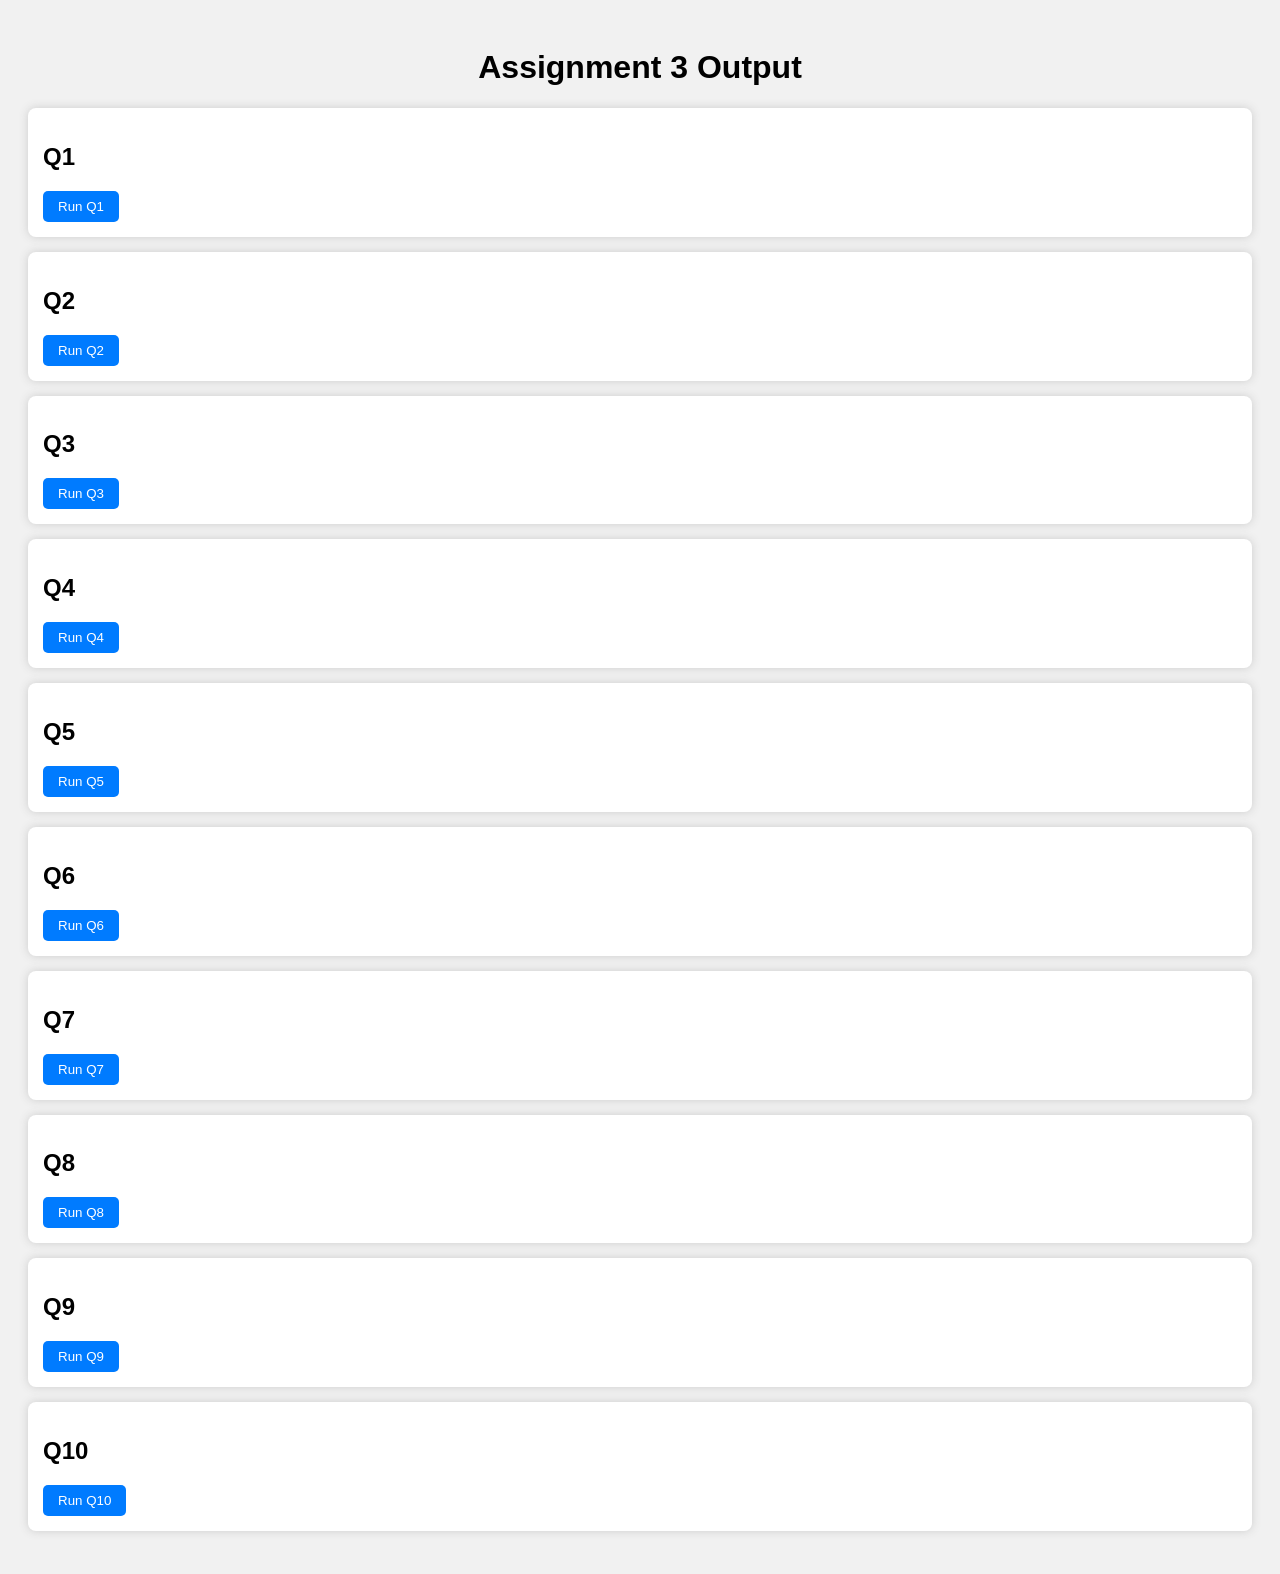
<file: index.html>
<!DOCTYPE html>
<html>
<head>
    <meta charset="UTF-8">
    <title>Assignment 3</title>
    <link rel="stylesheet" href="style.css">
</head>
<body>

<h1>Assignment 3 Output</h1>

<div class="box">
    <h2>Q1</h2>
    <button onclick="q1()">Run Q1</button>
</div>

<div class="box">
    <h2>Q2</h2>
    <button onclick="q2()">Run Q2</button>
</div>

<div class="box">
    <h2>Q3</h2>
    <button onclick="q3()">Run Q3</button>
</div>

<div class="box">
    <h2>Q4</h2>
    <button onclick="q4()">Run Q4</button>
</div>

<div class="box">
    <h2>Q5</h2>
    <button onclick="q5()">Run Q5</button>
</div>

<div class="box">
    <h2>Q6</h2>
    <button onclick="q6()">Run Q6</button>
</div>

<div class="box">
    <h2>Q7</h2>
    <button onclick="q7()">Run Q7</button>
</div>

<div class="box">
    <h2>Q8</h2>
    <button onclick="q8()">Run Q8</button>
</div>

<div class="box">
    <h2>Q9</h2>
    <button onclick="q9()">Run Q9</button>
</div>

<div class="box">
    <h2>Q10</h2>
    <button onclick="q10()">Run Q10</button>
</div>

<script src="Q1.js"></script>
<script src="Q2.js"></script>
<script src="Q3.js"></script>
<script src="Q4.js"></script>
<script src="Q5.js"></script>
<script src="Q6.js"></script>
<script src="Q7.js"></script>
<script src="Q8.js"></script>
<script src="Q9.js"></script>
<script src="Q10.js"></script>

</body>
</html>
</file>
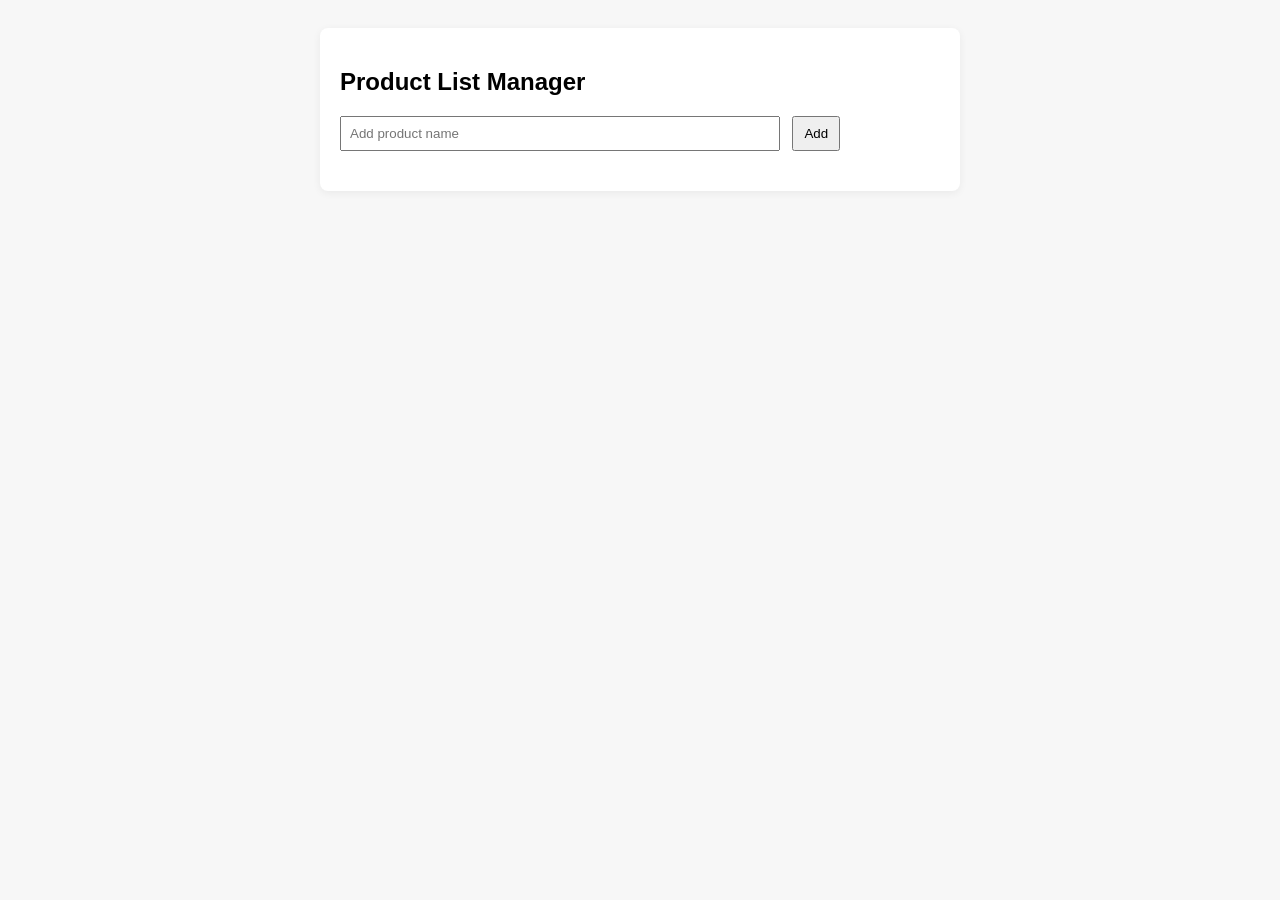
<file: Q1.html>
<!DOCTYPE html>
<html>
<head>
<title>Q1 - Product List Manager</title>
<style>
body { font-family: Arial; padding: 20px; background:#f7f7f7; }
.container { max-width:600px; margin:0 auto; background:white; padding:20px; border-radius:8px; box-shadow:0 2px 8px rgba(0,0,0,0.06); }
input[type="text"] { width:70%; padding:8px; }
button { padding:8px 10px; margin-left:8px; }
ul { list-style:none; padding:0; margin-top:20px; }
li { padding:8px; border-bottom:1px solid #eee; display:flex; justify-content:space-between; align-items:center; }
.editable { flex:1; margin-right:10px; }
.actions button { margin-left:6px; }
</style>
</head>
<body>
<div class="container">
  <h2>Product List Manager</h2>
  <div>
    <input id="productInput" type="text" placeholder="Add product name" />
    <button id="addBtn">Add</button>
  </div>
  <ul id="productList"></ul>
</div>
<script src="Q1.js"></script>
</body>
</html>
</file>
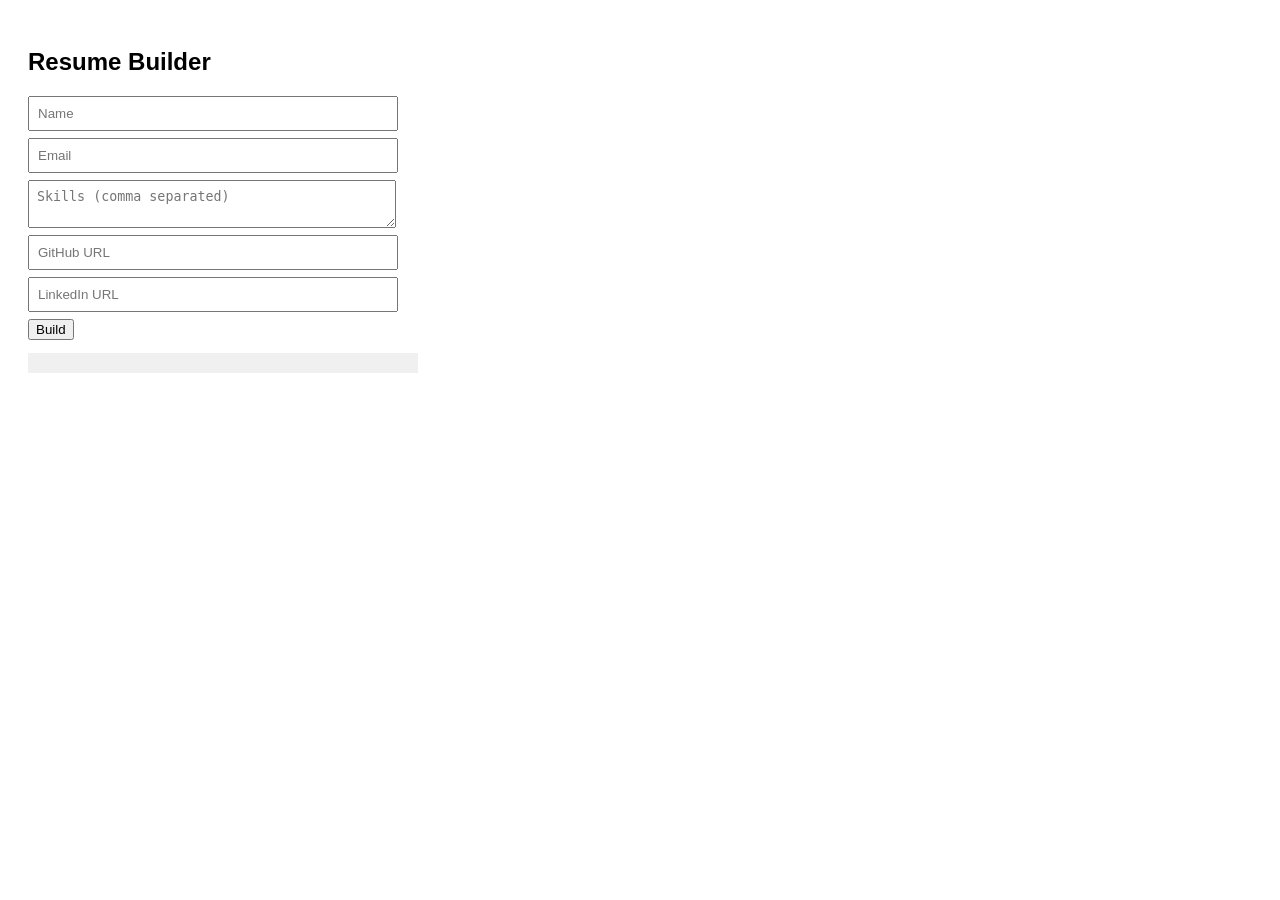
<file: Q10.html>
<!DOCTYPE html>
<html>
<head>
  <meta charset="UTF-8">
  <title>Q10</title>
  <style>
    body { font-family: Arial; padding:20px; }
    input, textarea { display:block; width:350px; padding:8px; margin:7px 0; }
    pre { background:#f0f0f0; padding:10px; width:370px; white-space:pre-wrap; }
  </style>
</head>
<body>
  <h2>Resume Builder</h2>

  <form id="f10">
    <input id="name" placeholder="Name">
    <input id="email" placeholder="Email">
    <textarea id="skills" placeholder="Skills (comma separated)"></textarea>
    <input id="github" placeholder="GitHub URL">
    <input id="linkedin" placeholder="LinkedIn URL">
    <button>Build</button>
  </form>

  <pre id="out10"></pre>

  <script src="Q10.js"></script>
</body>
</html>
</file>
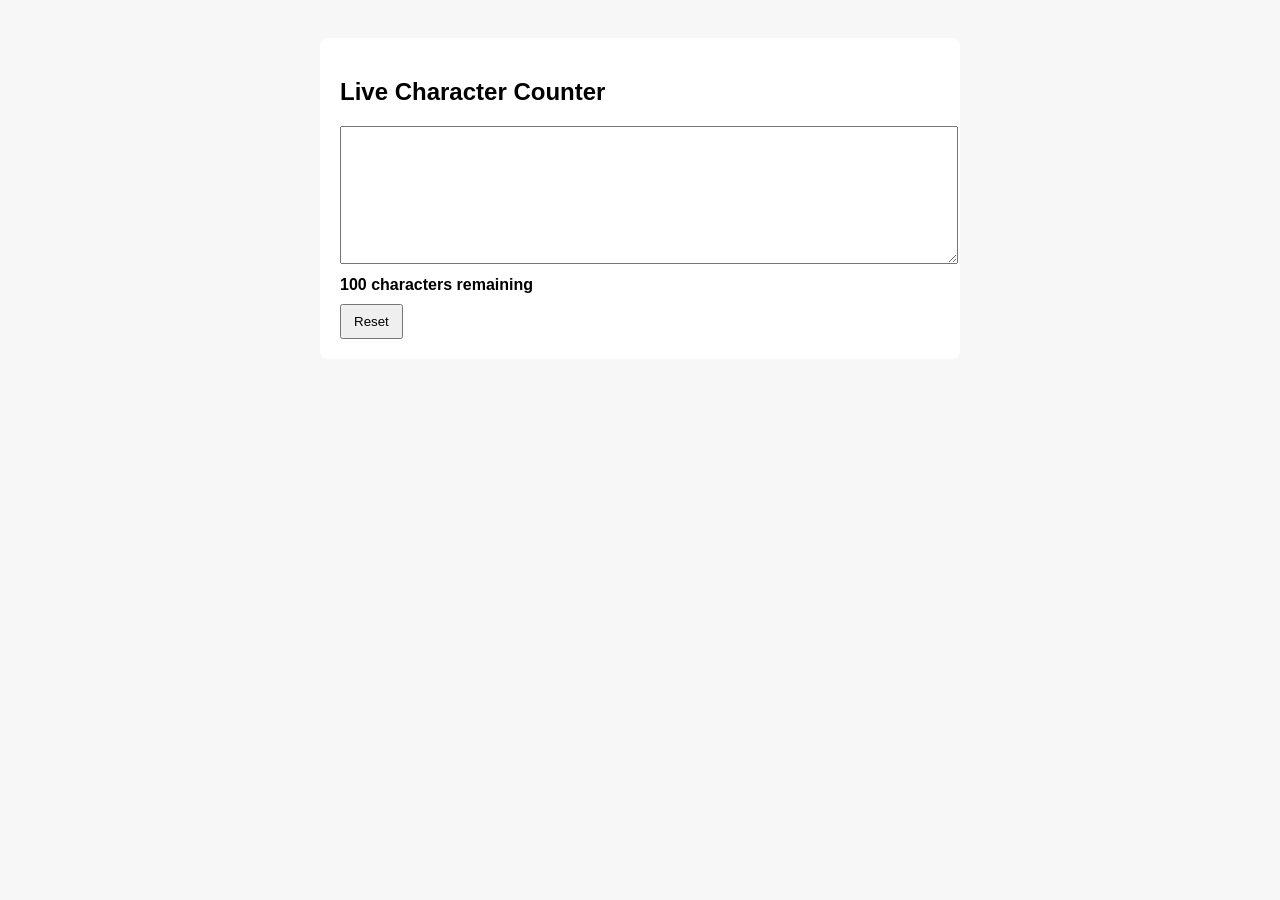
<file: Q2.html>
<!DOCTYPE html>
<html>
<head>
<title>Q2 - Character Counter</title>
<style>
body{font-family:Arial;padding:30px;background:#f7f7f7}
.container{max-width:600px;margin:0 auto;background:#fff;padding:20px;border-radius:8px}
textarea{width:100%;height:120px;padding:8px;font-size:14px}
.counter{margin-top:8px;font-weight:bold}
.yellow{background:yellow}
.red{color:red}
button{margin-top:10px;padding:8px 12px}
</style>
</head>
<body>
<div class="container">
  <h2>Live Character Counter</h2>
  <textarea id="textArea" maxlength="100"></textarea>
  <div id="counter" class="counter">100 characters remaining</div>
  <button id="resetBtn">Reset</button>
</div>
<script src="Q2.js"></script>
</body>
</html>
</file>
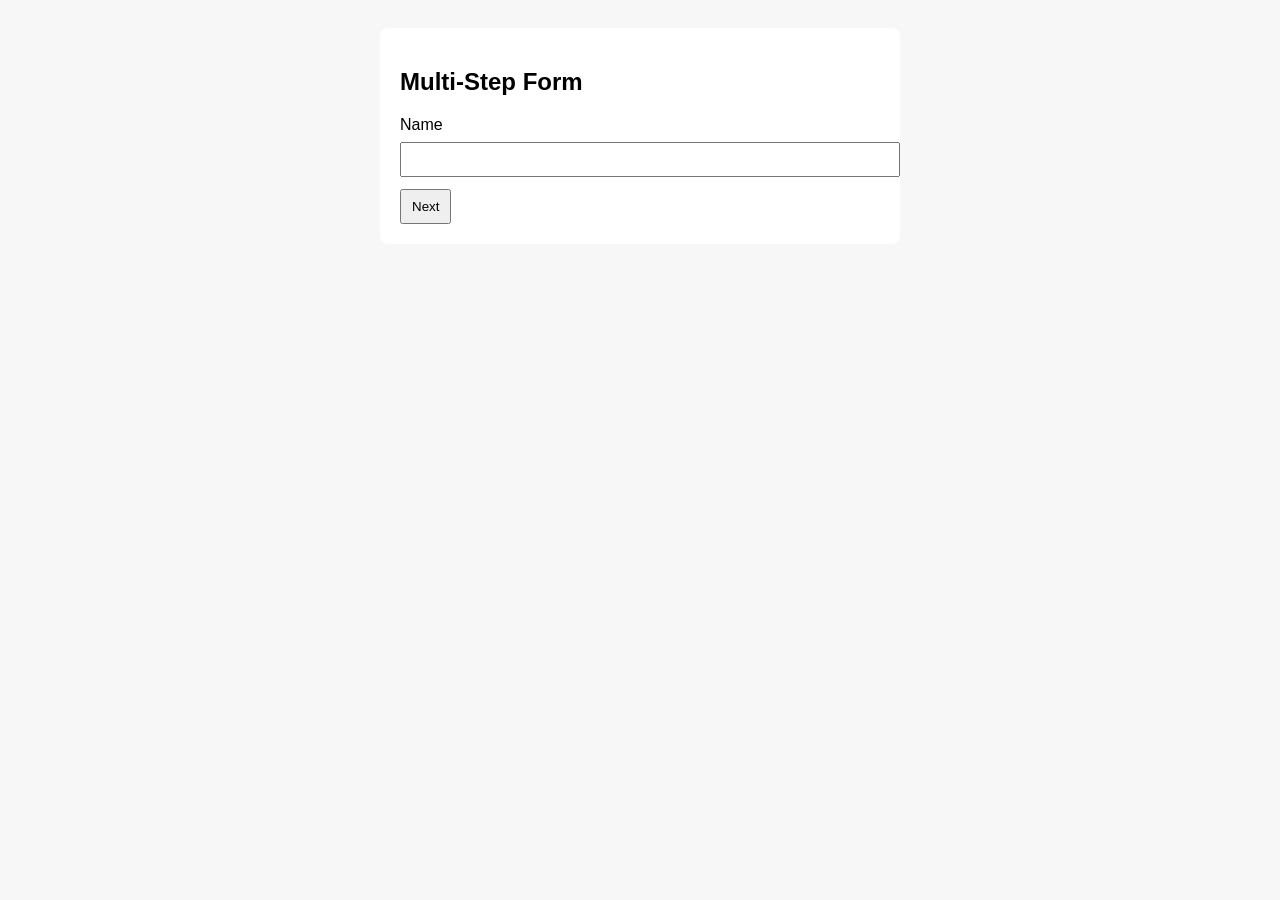
<file: Q3.html>
<!DOCTYPE html>
<html>
<head>
<title>Q3 - Multi Step Form</title>
<style>
body{font-family:Arial;padding:20px;background:#f7f7f7}
.form-box{max-width:480px;margin:0 auto;background:#fff;padding:20px;border-radius:8px}
.step{display:none}
.step.active{display:block}
.navigation{margin-top:12px}
input{width:100%;padding:8px;margin-top:8px}
.error{color:red;font-size:13px}
.summary{background:#eef;padding:12px;margin-top:12px;border-radius:6px}
button{padding:8px 10px;margin-right:8px}
</style>
</head>
<body>
<div class="form-box">
  <h2>Multi-Step Form</h2>
  <div id="step1" class="step active">
    <label>Name</label>
    <input id="nameInput" type="text" />
    <div id="nameError" class="error"></div>
  </div>
  <div id="step2" class="step">
    <label>Email</label>
    <input id="emailInput" type="email" />
    <div id="emailError" class="error"></div>
  </div>
  <div id="step3" class="step">
    <label>Password</label>
    <input id="passwordInput" type="password" />
    <div id="passwordError" class="error"></div>
  </div>
  <div class="navigation">
    <button id="backBtn">Back</button>
    <button id="nextBtn">Next</button>
  </div>
  <div id="summary" class="summary" style="display:none"></div>
</div>
<script src="Q3.js"></script>
</body>
</html>
</file>
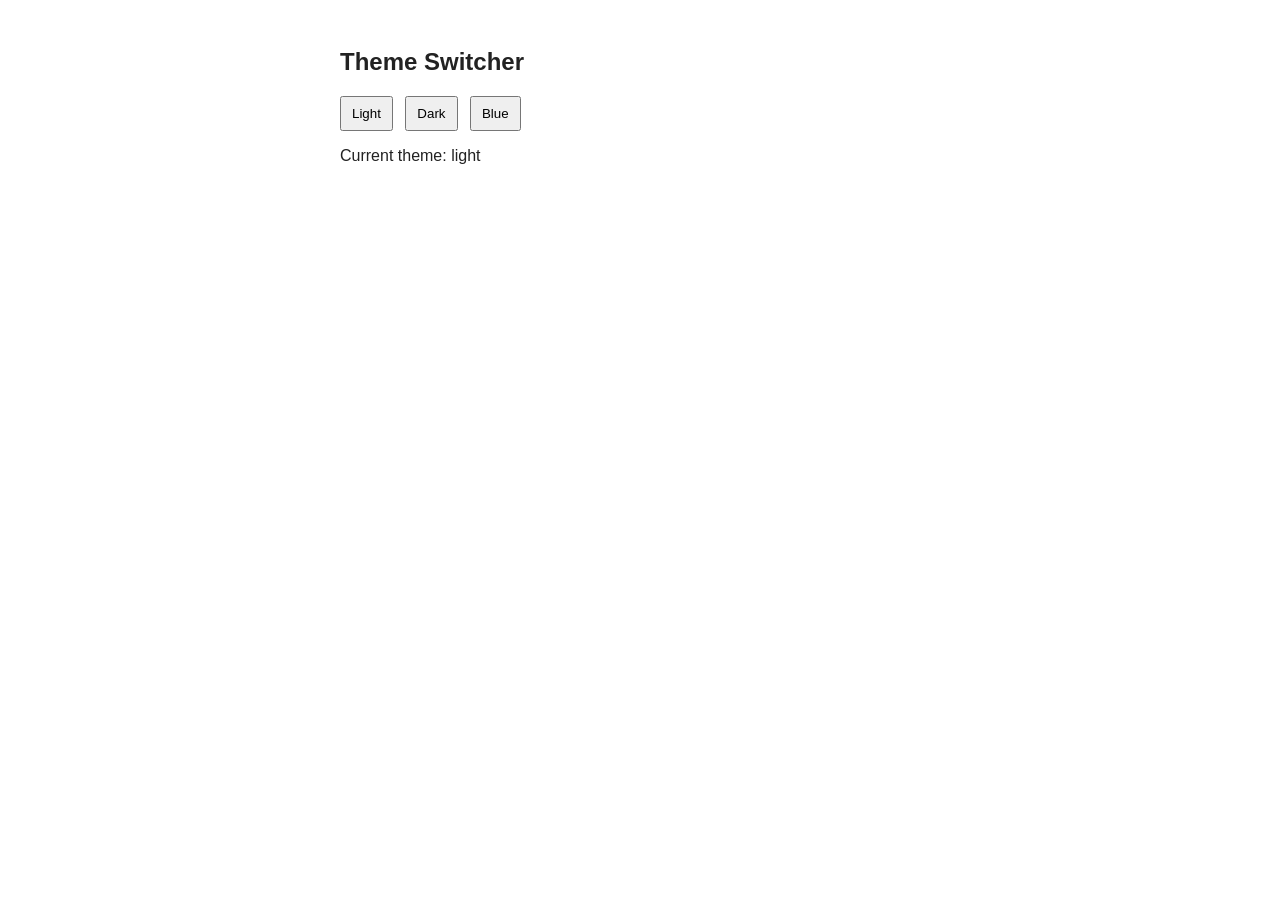
<file: Q4.html>
<!DOCTYPE html>
<html>
<head>
<title>Q4 - Theme Switcher</title>
<style>
body { font-family: Arial; padding:20px; transition: background .2s color .2s; }
.container{max-width:600px;margin:0 auto;}
button{margin-right:8px;padding:8px 10px}
[data-theme="light"] { background:white; color:#222 }
[data-theme="dark"] { background:#111; color:#eee }
[data-theme="blue"] { background:#e7f0ff; color:#002244 }
</style>
</head>
<body data-theme="light">
<div class="container">
  <h2>Theme Switcher</h2>
  <button data-theme-choice="light">Light</button>
  <button data-theme-choice="dark">Dark</button>
  <button data-theme-choice="blue">Blue</button>
  <div style="margin-top:16px">Current theme: <span id="currentTheme">light</span></div>
</div>
<script src="Q4.js"></script>
</body>
</html>
</file>
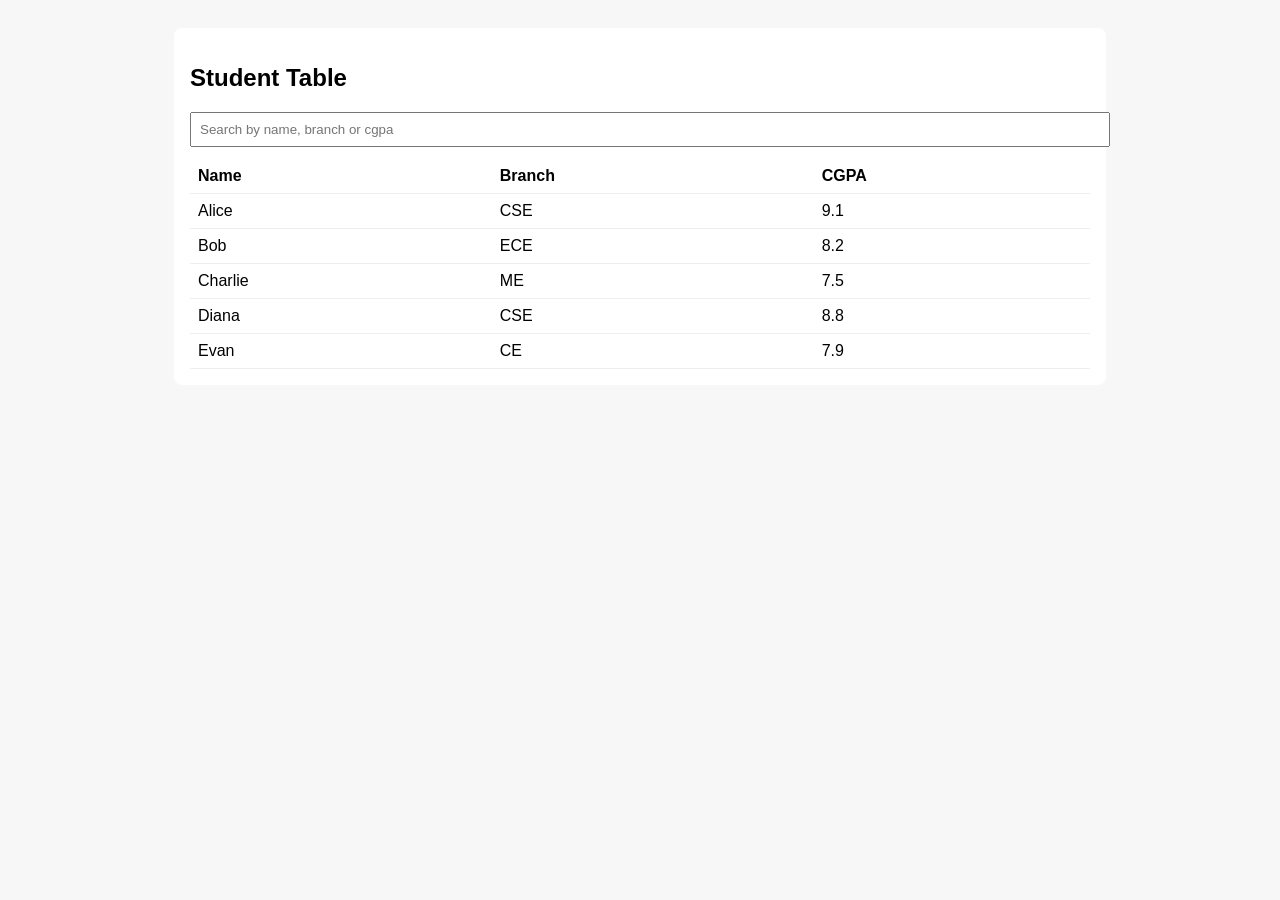
<file: Q6.html>
<!DOCTYPE html>
<html>
<head>
<title>Q6 - Table Filter</title>
<style>
body{font-family:Arial;padding:20px;background:#f7f7f7}
.container{max-width:900px;margin:0 auto;background:#fff;padding:16px;border-radius:8px}
input{padding:8px;width:100%;margin-bottom:12px}
table{width:100%;border-collapse:collapse}
th,td{padding:8px;border-bottom:1px solid #eee;text-align:left}
.no-results{padding:12px;color:#777}
</style>
</head>
<body>
<div class="container">
  <h2>Student Table</h2>
  <input id="searchBox" placeholder="Search by name, branch or cgpa">
  <div id="tableWrapper">
    <table id="studentTable">
      <thead><tr><th>Name</th><th>Branch</th><th>CGPA</th></tr></thead>
      <tbody>
        <tr><td>Alice</td><td>CSE</td><td>9.1</td></tr>
        <tr><td>Bob</td><td>ECE</td><td>8.2</td></tr>
        <tr><td>Charlie</td><td>ME</td><td>7.5</td></tr>
        <tr><td>Diana</td><td>CSE</td><td>8.8</td></tr>
        <tr><td>Evan</td><td>CE</td><td>7.9</td></tr>
      </tbody>
    </table>
    <div id="noResults" class="no-results" style="display:none">No results found</div>
  </div>
</div>
<script src="Q6.js"></script>
</body>
</html>
</file>
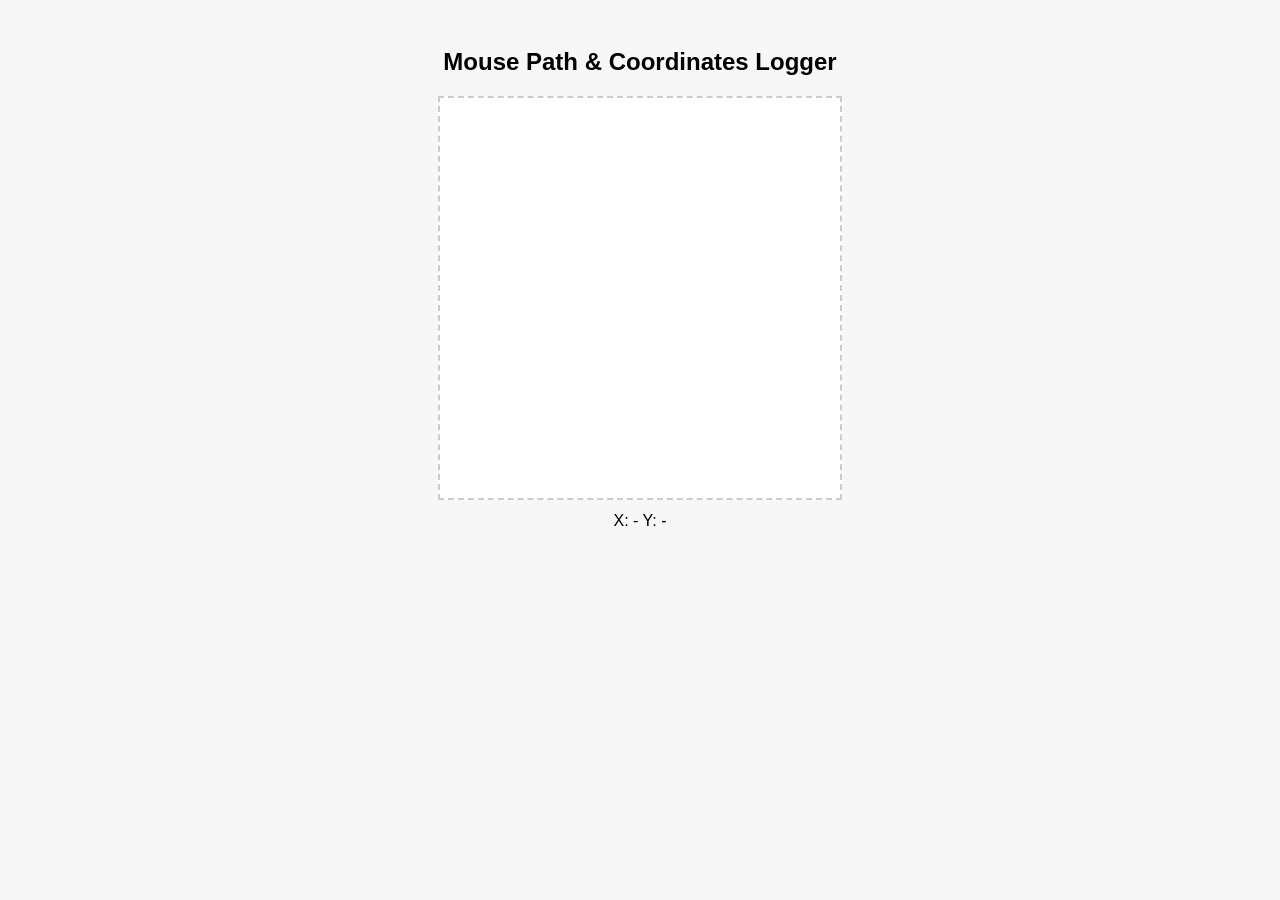
<file: Q7.html>
<!DOCTYPE html>
<html>
<head>
<title>Q7 - Mouse Tracker</title>
<style>
body{font-family:Arial;padding:20px;background:#f7f7f7}
.box{width:400px;height:400px;background:#fff;border:2px dashed #ccc;margin:0 auto;position:relative;overflow:hidden}
.coords{text-align:center;margin-top:12px}
.dot{position:absolute;width:10px;height:10px;background:red;border-radius:50%;transform:translate(-50%,-50%)}
</style>
</head>
<body>
<h2 style="text-align:center">Mouse Path & Coordinates Logger</h2>
<div class="box" id="box"></div>
<div class="coords" id="coords">X: - Y: -</div>
<script src="Q7.js"></script>
</body>
</html>
</file>
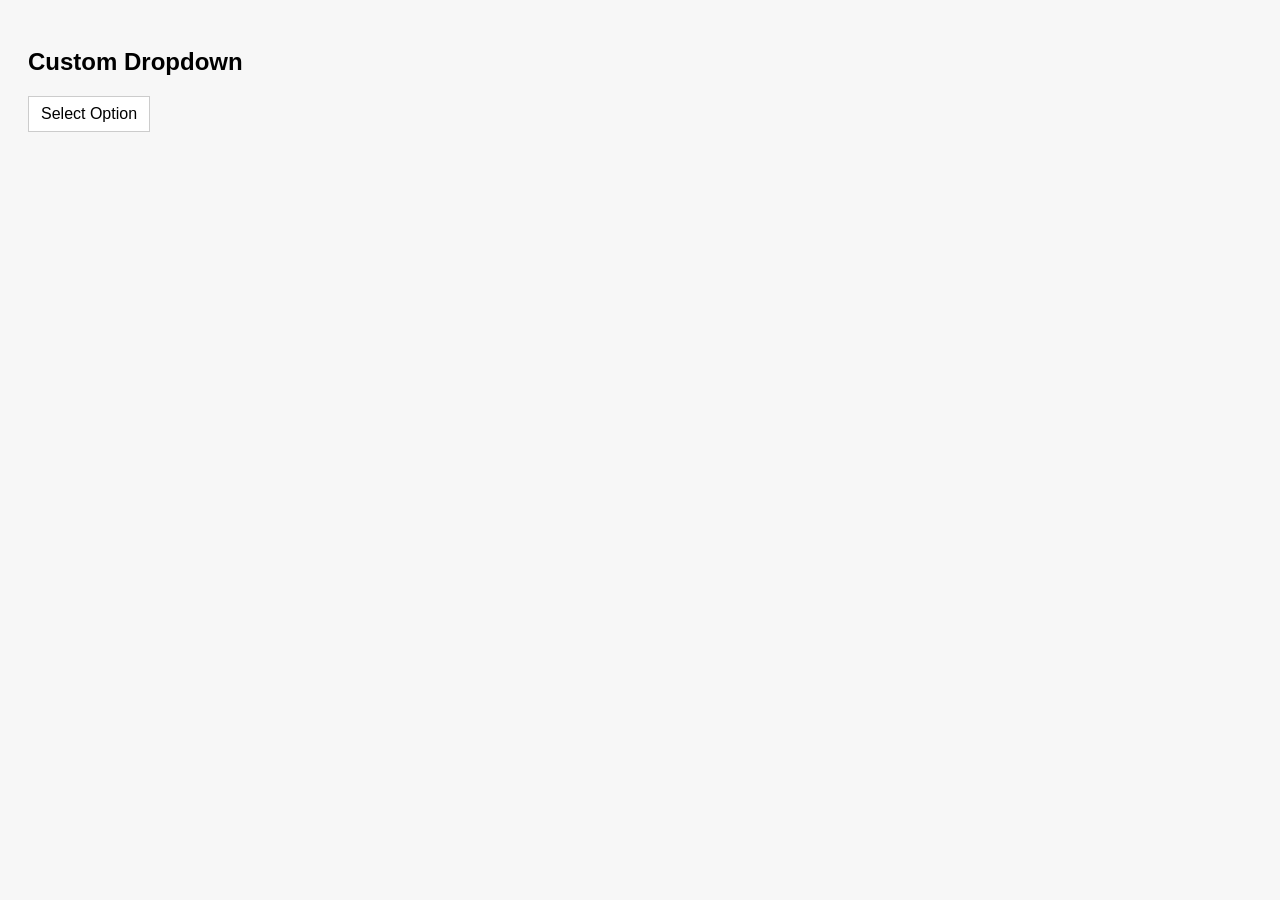
<file: Q8.html>
<!DOCTYPE html>
<html>
<head>
<title>Q8 - Custom Dropdown</title>
<style>
body{font-family:Arial;padding:20px;background:#f7f7f7}
.dropdown{position:relative;display:inline-block}
.toggle{padding:8px 12px;border:1px solid #ccc;background:#fff;cursor:pointer}
.options{position:absolute;top:100%;left:0;right:0;background:#fff;border:1px solid #ccc;display:none;z-index:10}
.options.visible{display:block}
.option{padding:8px;cursor:pointer}
.option:hover{background:#f0f0f0}
</style>
</head>
<body>
<h2>Custom Dropdown</h2>
<div class="dropdown" id="customDropdown">
  <div class="toggle" id="toggleBtn">Select Option</div>
  <div class="options" id="optionsList">
    <div class="option">Option 1</div>
    <div class="option">Option 2</div>
    <div class="option">Option 3</div>
  </div>
</div>
<script src="Q8.js"></script>
</body>
</html>
</file>
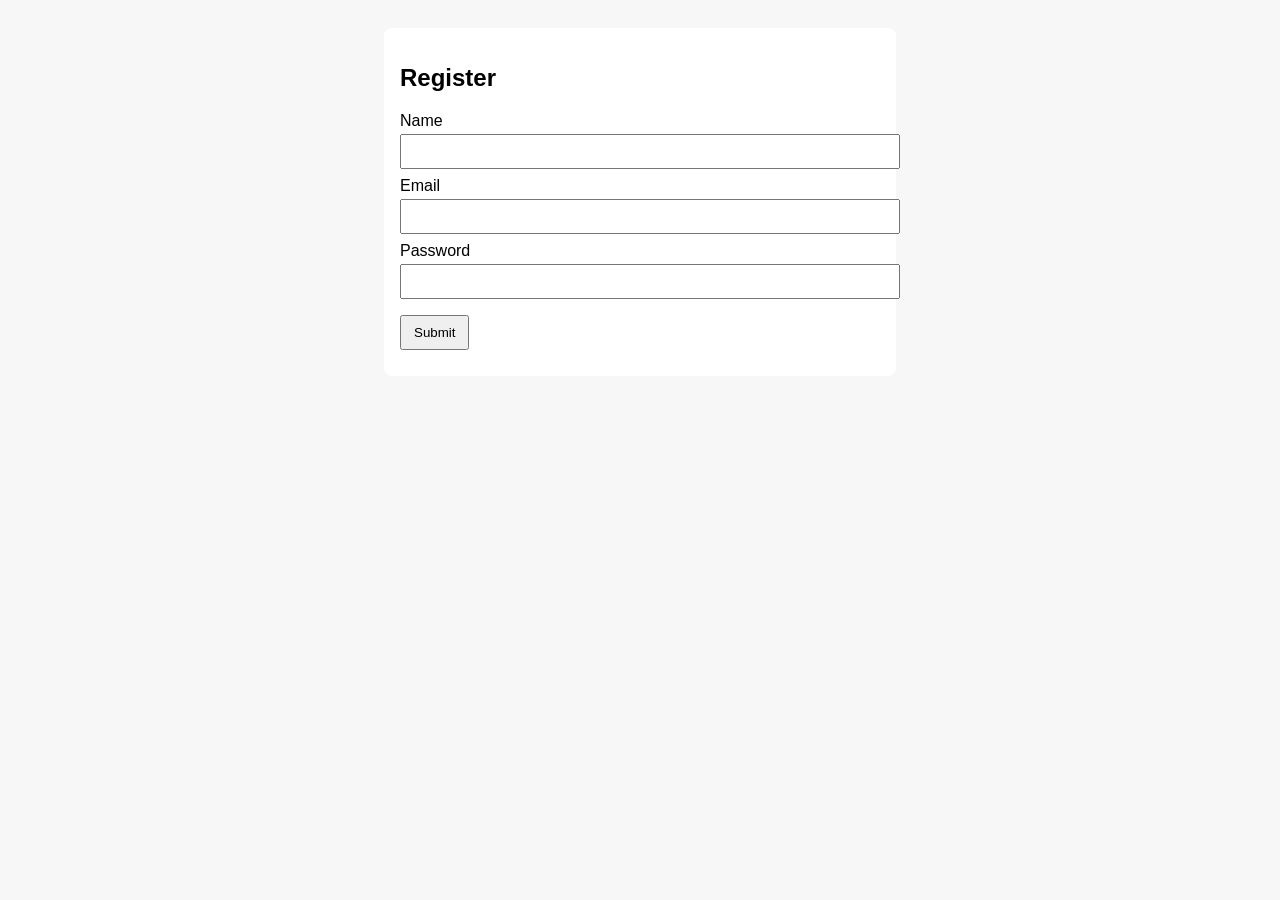
<file: Q9.html>
<!DOCTYPE html>
<html>
<head>
<title>Q9 - Form Validation</title>
<style>
body{font-family:Arial;padding:20px;background:#f7f7f7}
.form-box{max-width:480px;margin:0 auto;background:#fff;padding:16px;border-radius:8px}
label{display:block;margin-top:8px}
input{width:100%;padding:8px;margin-top:4px}
.error{color:red;font-size:13px;margin-top:4px}
.success{color:green;margin-top:10px}
button{margin-top:12px;padding:8px 12px}
</style>
</head>
<body>
<div class="form-box">
  <h2>Register</h2>
  <form id="regForm" novalidate>
    <label>Name</label>
    <input id="nameField" name="name" required />
    <div id="nameErr" class="error"></div>

    <label>Email</label>
    <input id="emailField" name="email" required />
    <div id="emailErr" class="error"></div>

    <label>Password</label>
    <input id="passwordField" name="password" type="password" required />
    <div id="passwordErr" class="error"></div>

    <button type="submit">Submit</button>
    <div id="formMsg" class="success"></div>
  </form>
</div>
<script src="Q9.js"></script>
</body>
</html>
</file>
<file: style.css>
body {
    font-family: Arial, sans-serif;
    background: #f1f1f1;
    padding: 20px;
}

h1 {
    text-align: center;
}

.box {
    background: white;
    padding: 15px;
    margin: 15px 0;
    border-radius: 8px;
    box-shadow: 0 0 10px #ccc;
}

button {
    padding: 8px 15px;
    background: #007bff;
    border: none;
    border-radius: 5px;
    color: white;
    cursor: pointer;
}

button:hover {
    background: #0056b3;
}
</file>
